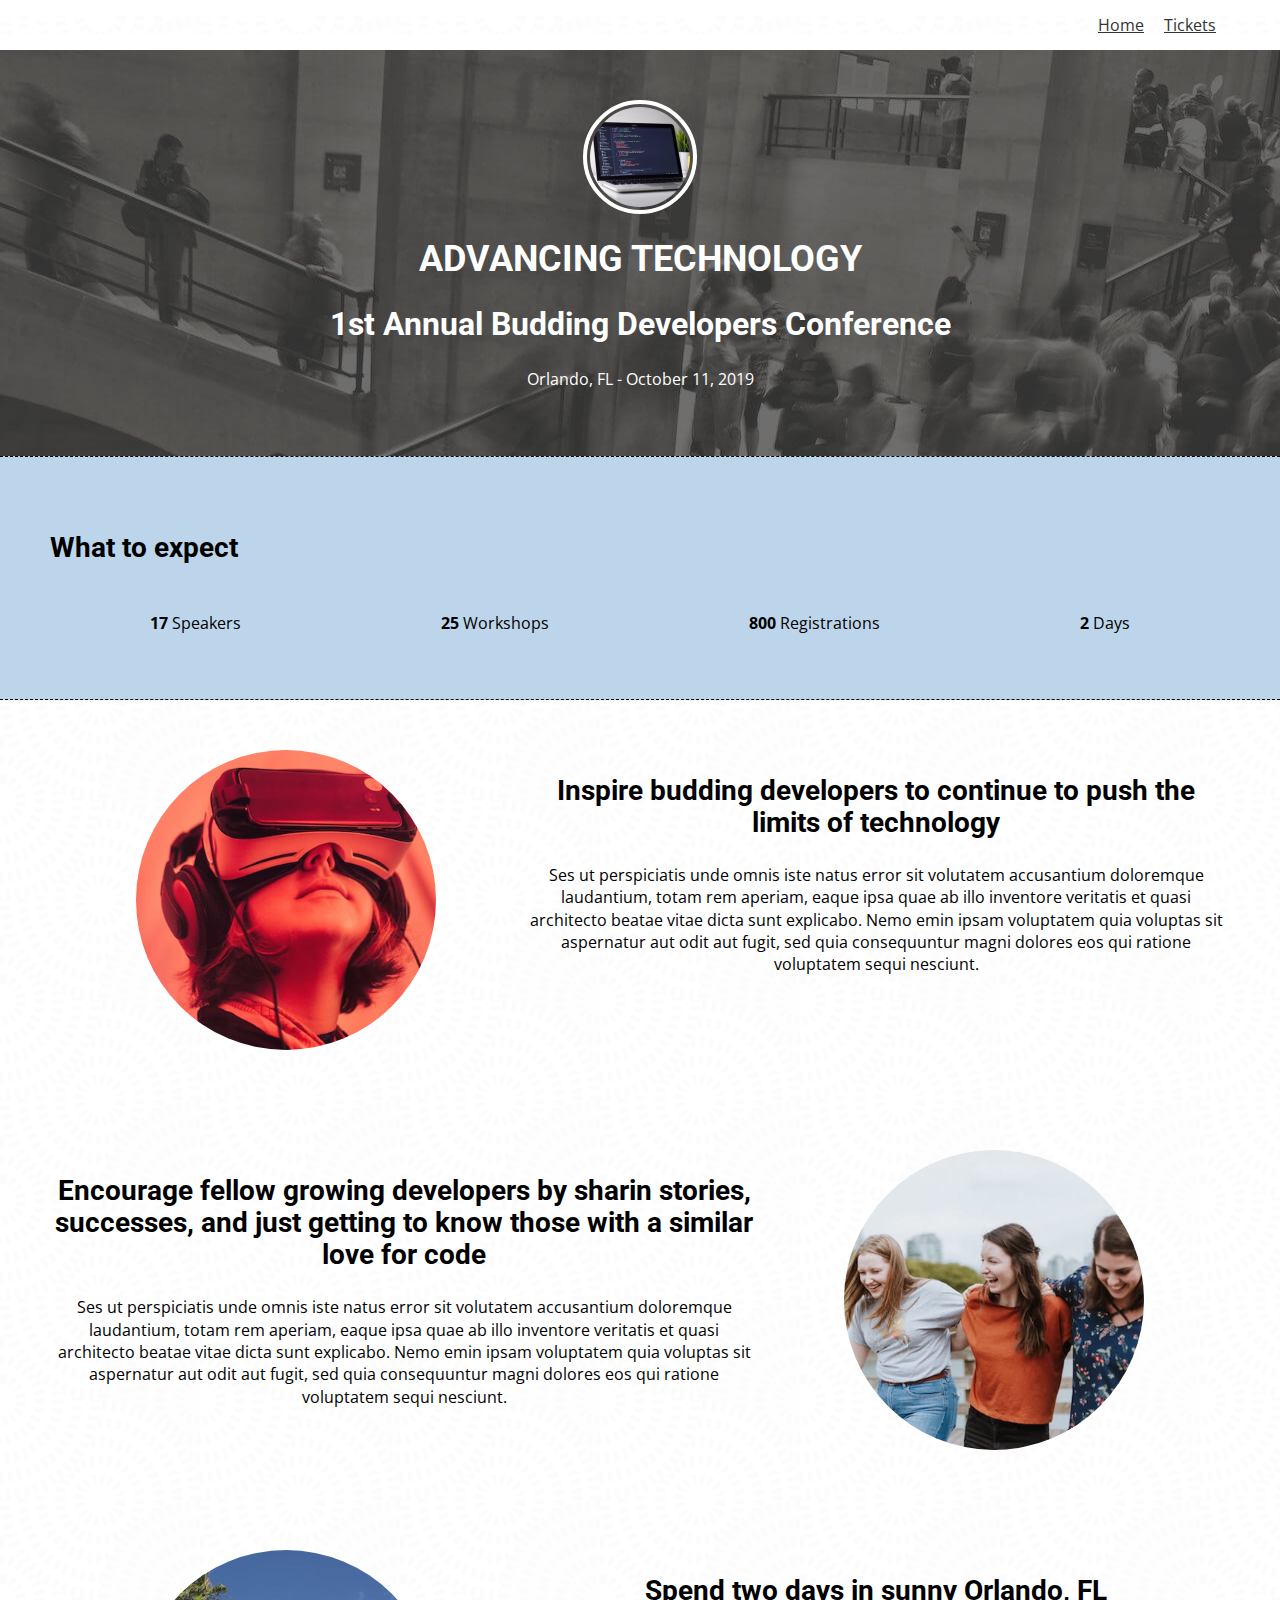
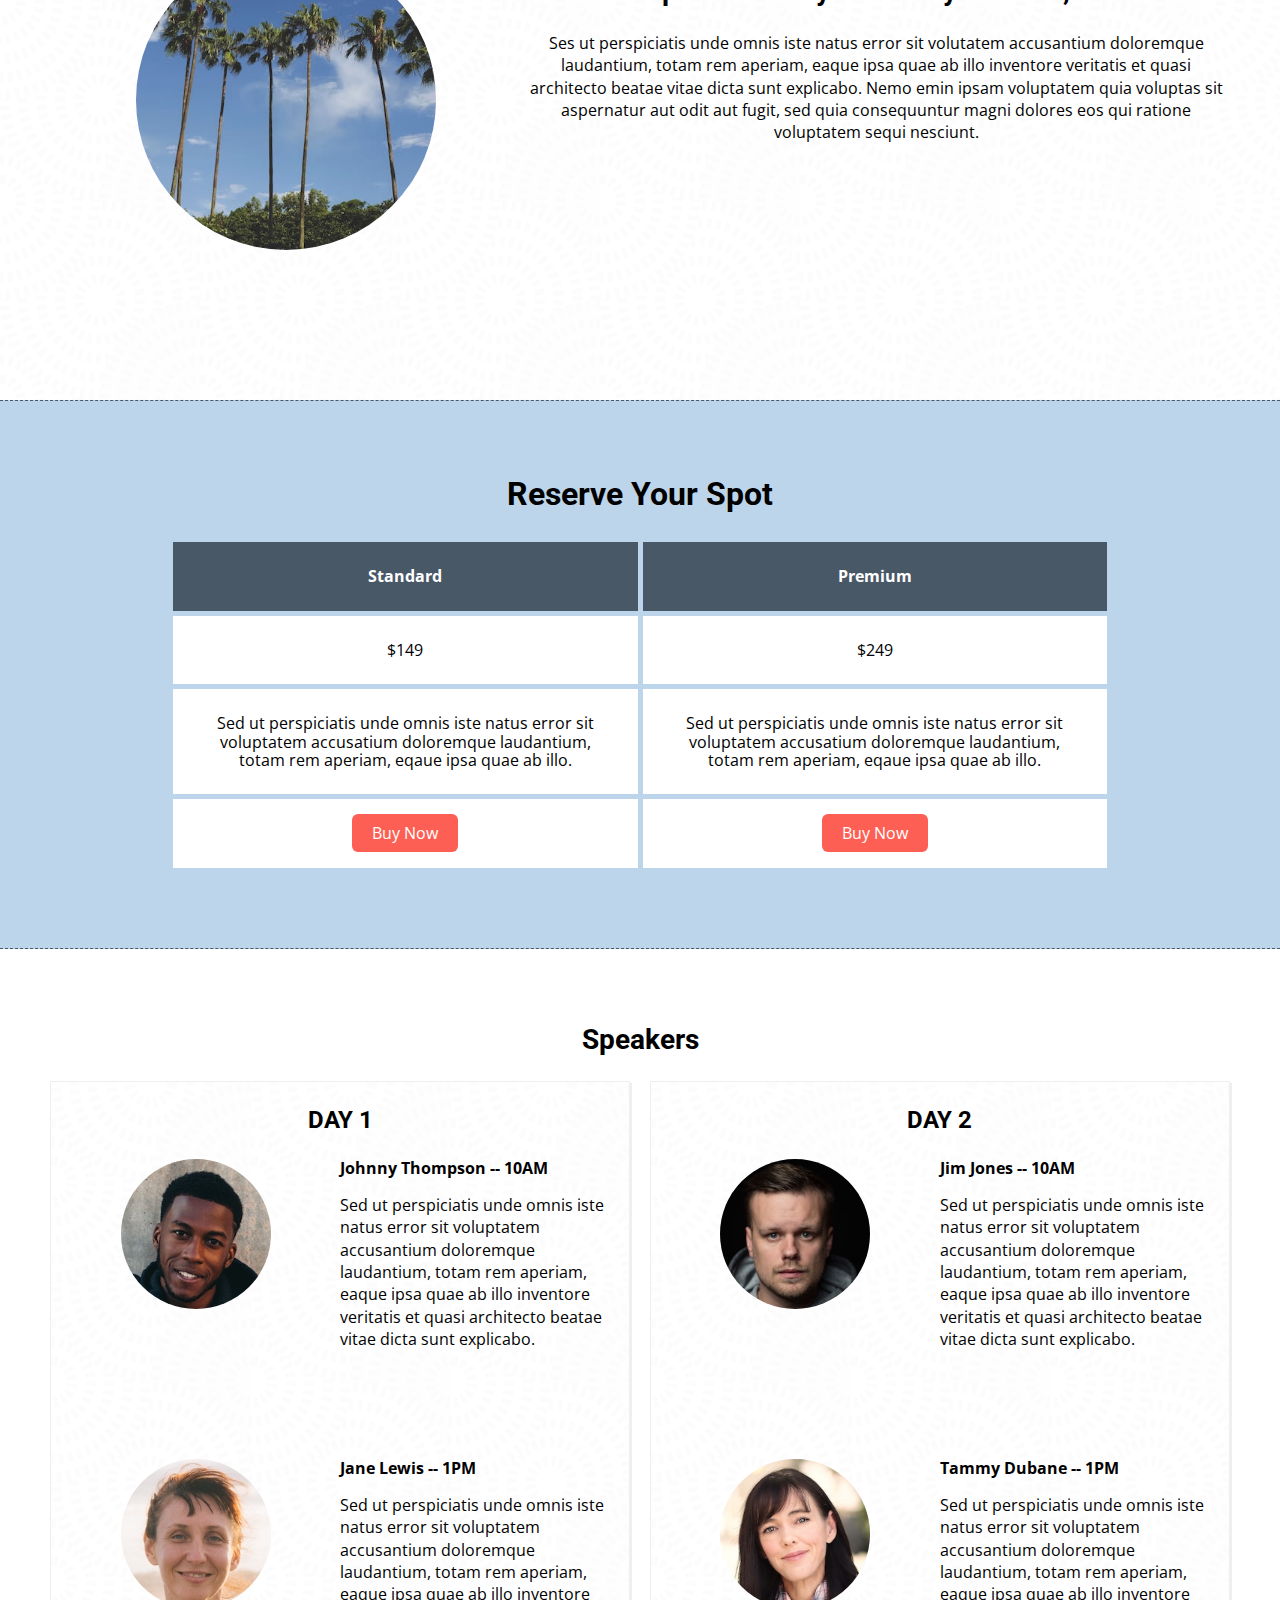
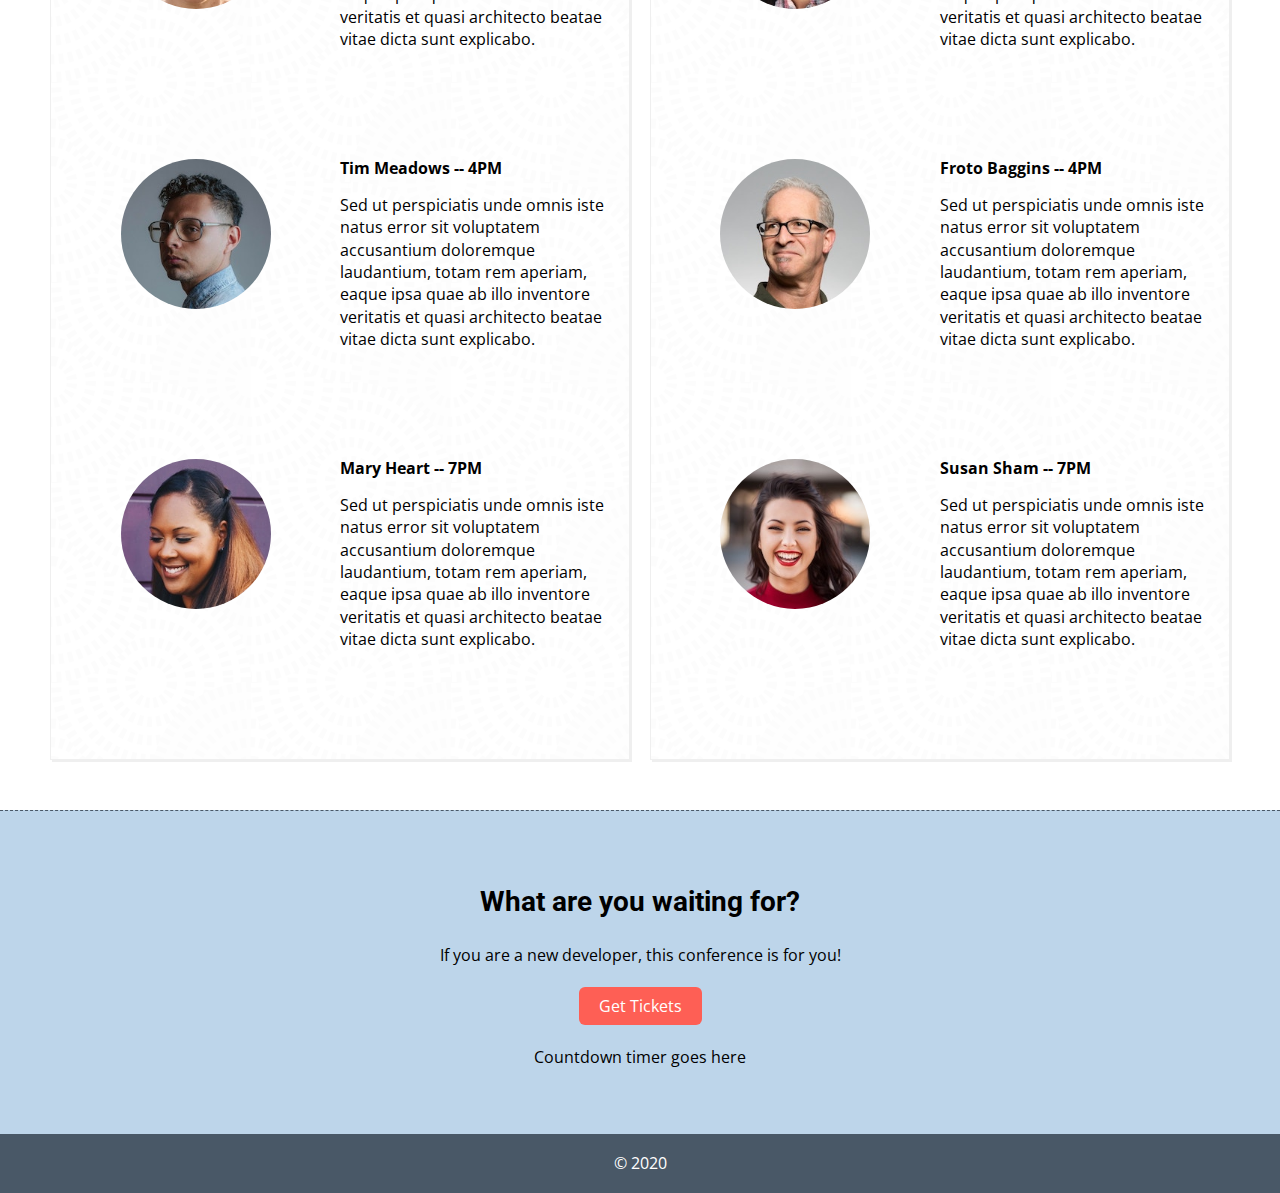
<file: index.html>
<!DOCTYPE html>
<html lang="en">

<head>
  <meta content="width=device-width, initial-scale=1" name="viewport" />
  <link href="css/normalize.css" rel="stylesheet">
  <link href="https://fonts.googleapis.com/css2?family=Open+Sans:wght@400;700&family=Roboto:wght@700&display=swap" rel="stylesheet">
  <link href="css/style.css" rel="stylesheet">
  <title>Advanced Technology</title>
</head>

<body>

  <nav>
    <ul>
      <li><a href="index.html">Home</a></li>
      <li><a href="tickets.html">Tickets</a></li>
    </ul>
  </nav>

  <header style= "background:url('images/conference-hero.jpg')">
    <div class="wrap">
      <img src="images/hero-symbol.jpg">
      <h1>ADVANCING TECHNOLOGY</h1>
      <h2>1st Annual Budding Developers Conference</h2>
      <p>Orlando, FL - October 11, 2019</p>
    </div>
  </header>
  
  <section class="benefits">
    <div class="wrap">
      <h3>What to expect</h3>
      <ul>
        <li><b>17</b> Speakers</li>
        <li><b>25</b> Workshops</li>
        <li><b>800</b> Registrations</li>
        <li><b>2</b> Days</li>
      </ul>
    </div>
  </section>
  
  <section id="three-points">
    <div class="wrap">
      <div class="three-points-section">
        <div class="three-points-section-image">
          <img src="images/technology-advancement.jpg">
        </div>
        <div class="three-points-section-text">
          <h3>Inspire budding developers to continue to push the limits of technology</h3>
          <p>Ses ut perspiciatis unde omnis iste natus error sit volutatem accusantium doloremque laudantium, totam rem aperiam, eaque ipsa quae ab illo inventore veritatis et quasi architecto beatae vitae dicta sunt explicabo. Nemo emin ipsam voluptatem quia voluptas sit aspernatur aut odit aut fugit, sed quia consequuntur magni dolores eos qui ratione voluptatem sequi nesciunt.</p>
        </div>
      </div>
  
      <div class="three-points-section">
        <div class="three-points-section-text">
          <h3>Encourage fellow growing developers by sharin stories, successes, and just getting to know those with a similar love for code</h3>
          <p>Ses ut perspiciatis unde omnis iste natus error sit volutatem accusantium doloremque laudantium, totam rem aperiam, eaque ipsa quae ab illo inventore veritatis et quasi architecto beatae vitae dicta sunt explicabo. Nemo emin ipsam voluptatem quia voluptas sit aspernatur aut odit aut fugit, sed quia consequuntur magni dolores eos qui ratione voluptatem sequi nesciunt.</p>
        </div>
        <div class="three-points-section-image">
         <img src="images/encouragement.jpg">
        </div>
      </div>
    
      <div class="three-points-section">
        <div class="three-points-section-image">
          <img src="images/orlando.jpg">
        </div>
        <div class="three-points-section-text">
          <h3>Spend two days in sunny Orlando, FL</h3>
          <p>Ses ut perspiciatis unde omnis iste natus error sit volutatem accusantium doloremque laudantium, totam rem aperiam, eaque ipsa quae ab illo inventore veritatis et quasi architecto beatae vitae dicta sunt explicabo. Nemo emin ipsam voluptatem quia voluptas sit aspernatur aut odit aut fugit, sed quia consequuntur magni dolores eos qui ratione voluptatem sequi nesciunt.</p>
        </div>
      </div>
    </div>

  </section>
  
  <section id="tickets" class="tickets">
    <div class="wrap">
      <h2>
        <th colspan=2>Reserve Your Spot</th>
      </h2>
      <table>
        <thead>
          <th>Standard</th>
          <th>Premium</th>
        </thead>
        <tbody>
          <tr>
            <td>$149</td>
            <td>$249</td>
          </tr>
          <tr>
            <td>Sed ut perspiciatis unde omnis iste natus error sit voluptatem accusatium doloremque laudantium, totam rem aperiam, eqaue ipsa quae ab illo.</td>
            <td>Sed ut perspiciatis unde omnis iste natus error sit voluptatem accusatium doloremque laudantium, totam rem aperiam, eqaue ipsa quae ab illo.</td>
          </tr>
          <tr>
            <td><a href="tickets.html" class="button">Buy Now</a></td>
            <td><a href="tickets.html" class="button">Buy Now</a></td>
          </tr>
        </tbody>
      </table>
    </div>
  </section>
  
  <section id="speakers">
    <div class="wrap">
      <h3>Speakers</h3>
      <div class="speakers-column-1">
        <h4>DAY 1</h4>
        <div class="speakers">
          <div class="speakers-image">
            <img src="images/dude-1.jpg" alt="photo of dude1">
          </div>
          <div class="speakers-text">
            <div>Johnny Thompson -- 10AM</div>
            <p>Sed ut perspiciatis unde omnis iste natus error sit voluptatem accusantium doloremque laudantium,
              totam
              rem
              aperiam, eaque ipsa quae ab illo inventore veritatis et quasi architecto beatae vitae dicta sunt
              explicabo.</p>
          </div>
        </div>
        <div class="speakers">
          <div class="speakers-image">
            <img src="images/lady-1.jpg" alt="photo of lady1">
          </div>
          <div class="speakers-text">
            <div>Jane Lewis -- 1PM</div>
            <p>Sed ut perspiciatis unde omnis iste natus error sit voluptatem accusantium doloremque laudantium,
              totam
              rem
              aperiam, eaque ipsa quae ab illo inventore veritatis et quasi architecto beatae vitae dicta sunt
              explicabo.</p>
          </div>
        </div>
        <div class="speakers">
          <div class="speakers-image">
            <img src="images/dude-2.jpg" alt="photo of dude1">
          </div>
          <div class="speakers-text">
            <div>Tim Meadows -- 4PM</div>
            <p>Sed ut perspiciatis unde omnis iste natus error sit voluptatem accusantium doloremque laudantium,
              totam
              rem
              aperiam, eaque ipsa quae ab illo inventore veritatis et quasi architecto beatae vitae dicta sunt
              explicabo.</p>
          </div>
        </div>
        <div class="speakers">
          <div class="speakers-image">
            <img src="images/lady-2.jpg" alt="photo of lady1">
          </div>
          <div class="speakers-text">
            <div>Mary Heart -- 7PM</div>
            <p>Sed ut perspiciatis unde omnis iste natus error sit voluptatem accusantium doloremque laudantium,
              totam
              rem
              aperiam, eaque ipsa quae ab illo inventore veritatis et quasi architecto beatae vitae dicta sunt
              explicabo.</p>
          </div>
        </div>
      </div>
      <div class="speakers-column-2">
        <h4>DAY 2</h4>
        <div class="speakers">
          <div class="speakers-image">
            <img src="images/dude-3.jpg" alt="photo of dude1">
          </div>
          <div class="speakers-text">
            <div>Jim Jones -- 10AM</div>
            <p>Sed ut perspiciatis unde omnis iste natus error sit voluptatem accusantium doloremque laudantium,
              totam
              rem
              aperiam, eaque ipsa quae ab illo inventore veritatis et quasi architecto beatae vitae dicta sunt
              explicabo.</p>
          </div>
        </div>
        <div class="speakers">
          <div class="speakers-image">
            <img src="images/lady-3.jpg" alt="photo of lady1">
          </div>
          <div class="speakers-text">
            <div>Tammy Dubane -- 1PM</div>
            <p>Sed ut perspiciatis unde omnis iste natus error sit voluptatem accusantium doloremque laudantium,
              totam
              rem
              aperiam, eaque ipsa quae ab illo inventore veritatis et quasi architecto beatae vitae dicta sunt
              explicabo.</p>
          </div>
        </div>
        <div class="speakers">
          <div class="speakers-image">
            <img src="images/dude-4.jpg" alt="photo of dude1">
          </div>
          <div class="speakers-text">
            <div>Froto Baggins -- 4PM</div>
            <p>Sed ut perspiciatis unde omnis iste natus error sit voluptatem accusantium doloremque laudantium,
              totam
              rem
              aperiam, eaque ipsa quae ab illo inventore veritatis et quasi architecto beatae vitae dicta sunt
              explicabo.</p>
          </div>
        </div>
        <div class="speakers">
          <div class="speakers-image">
            <img src="images/lady-4.jpg" alt="photo of lady1">
          </div>
          <div class="speakers-text">
            <div>Susan Sham -- 7PM</div>
            <p>Sed ut perspiciatis unde omnis iste natus error sit voluptatem accusantium doloremque laudantium,
              totam
              rem
              aperiam, eaque ipsa quae ab illo inventore veritatis et quasi architecto beatae vitae dicta sunt
              explicabo.</p>
          </div>
        </div>
      </div>
    </div>
  </section>

  <section id="conclusion">
    <div class="wrap">
      <h3>What are you waiting for? </h3>
      <p>If you are a new developer, this conference is for you!</p>
      <a href="tickets.html" class="button">Get Tickets</a>
      <p>Countdown timer goes here</p>
    </div>
  </section>

  <footer>
    &copy; 2020
  </footer>
</body>

</html>
</file>
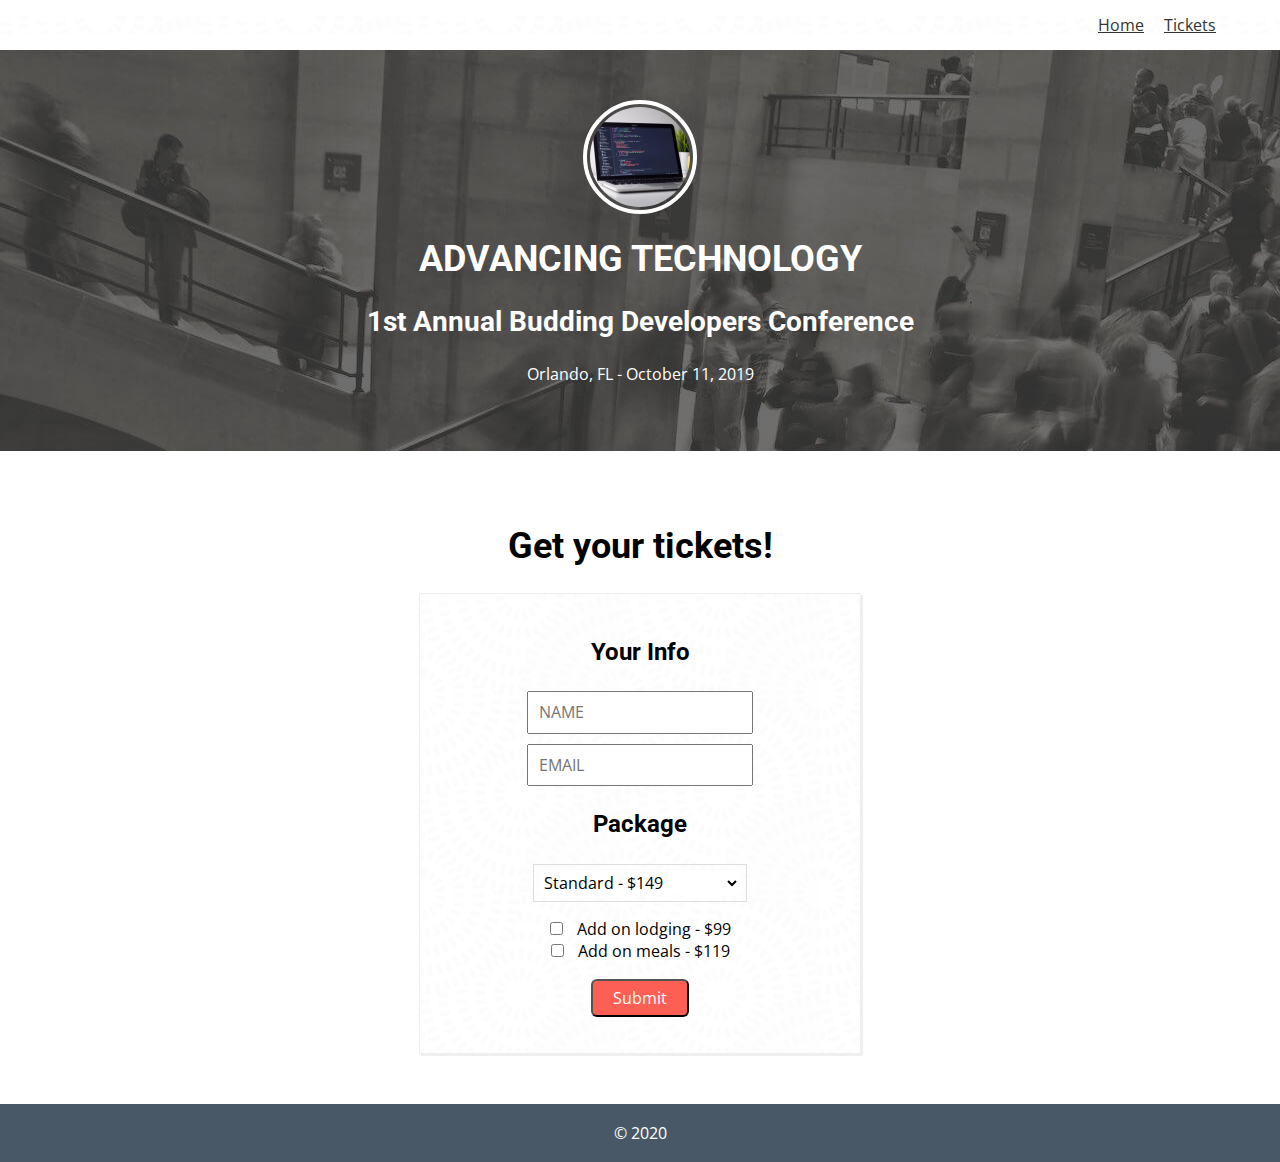
<file: tickets.html>
<!DOCTYPE html>
<html>
  <head>
    <meta content="width=device-width, initial-scale=1" name="viewport" />
    <link href="css/normalize.css" rel="stylesheet">
    <link href="https://fonts.googleapis.com/css2?family=Open+Sans:wght@400;700&family=Roboto:wght@700&display=swap" rel="stylesheet">
    <link href="css/style.css" rel="stylesheet">
    <title>Tickets</title>
  </head>

  <body>

    <nav>
      <ul>
        <li><a href="index.html">Home</a></li>
        <li><a href="tickets.html">Tickets</a></li>
      </ul>
    </nav>

    <header style= "background:url('images/conference-hero.jpg')">
      <div class="wrap">
        <img src="images/hero-symbol.jpg">
        <h1>ADVANCING TECHNOLOGY</h1>
        <h3>1st Annual Budding Developers Conference</h3>
        <p>Orlando, FL - October 11, 2019</p>
      </div>
    </header>
    
    <section id="form">
      <div class="wrap">
        <h1>Get your tickets!</h1>
        <form method="post" action>
          <h4>Your Info</h4>
          <label for="name">Name</label>
          <input class="input" type="text" name="name" placeholder="NAME" required>
          <label for="email">Email</label>
          <input class="input" type="text" name="name" placeholder="EMAIL" required>
          <h4>Package</h4>
          <p class="dropdown">
           <select name="package">
            <option value="standard">Standard - $149</option>
            <option value="premium">Premium - $249</option>
            </select>
          </p>
          <p>
            <input type="checkbox" name="lodging" value="lodging">
            Add on lodging - $99<br>
            <input id="meals" type="checkbox" value="meals"> Add on meals - $119</br>
          </p>
          <p><input type="submit" value="Submit"></p>
        </form>
     </div>
    </section>

    <footer class="footer">
      &copy; 2020
    </footer>
  </body>

</html>
</file>
<file: css/style.css>
h1, h2, h3, h4, h5 {
  font-family: 'Roboto', sans-serif;
  margin: 25px 0; 
}

h1 {
  font-size: 36px;
}
h2 {
  font-size: 32px;
}
h3 {
  font-size: 28px;
}
h4 {
  font-size: 24px;
}
h5 {
  font-size: 20px;
}

p {
  line-height: 1.4;
}

.button {
  background-color: #fe5f55;
  padding: 8px 20px;
  border-radius: 6px;
  color: white;
  text-decoration: none;
}

table {
  border-collapse: collapse;
}

td, th {
  border: 5px solid #BDD5EA;
  padding: 25px;
}

:focus {
  outline:none;
}

body {
  font-family: 'Open Sans', sans-serif;
  margin: 0 auto;

}

img {
  display: block; 
  max-width: 100%;

}

section {
  overflow: auto;
}

.wrap {
  max-width: 1280px;
  padding: 50px
}

/**** HOMEPAGE ****/

nav {
  padding: 0 5%;
  background: url(/images/swirl.png);
  background-repeat: repeat;
}

nav ul {
  display: flex;
  justify-content: flex-end;
}

nav ul li {
  list-style-type: none;
  margin-left: 20px;
}

nav ul li a {
  color: #333;
}

header {
  text-align: center; 
  color:#ffffff;
  padding: 80 px, 0;
}

header img {
  margin: 0 auto;
  width: 100px;
  border: 4px solid #ffff;
  padding: 3px;
  border-radius: 50%;
}

.benefits, .tickets, .conclusion {
  display: block;
  background-color: #bdd5ea;
  margin: 0, 0;
  border-top: dashed;
  border-bottom: dashed;
  border-width: thin;
}

section.benefits strong {
  font-size: 32px;
}

section.benefits h3 {
  margin-bottom: 50px;
}

section.benefits ul {
  display: flex;
  justify-content: space-around;
  padding:0;
}

section.benefits ul li {
  list-style-type: none;
}

section#three-points {
  background: url('/images/swirl.png');
  background-repeat: repeat;
  text-align: center;
}

.three-points-section {
  min-height: 400px;
  margin: 0 auto;
  border-radius: 50%;
}

.three-points-section img {
  width: 300px;
  margin: 0 auto;
  border-radius: 50%;
}

.three-points-section img:hover {
  border: 2px solid #495867;
  padding: 3px;
}

.three-points-section-image {
  width: 40%;
  float: left;
}

.three-points-section-text {
  width: 60%;
  float: left;
}

section#tickets {
  background: #BDD5EA;
  border-top: 1px dashed #495867;
  border-bottom: 1px dashed #495867;
  text-align: center;
}

section#tickets table {
  width: 80%;
  margin: 0 auto;
  margin-bottom: 25px;
}

section#tickets table th {
  background: #495867;
  color: #ffffff;
}

section#tickets table td {
  background: #ffffff;
}

section#speakers .wrap {
  overflow: auto;
}

section#speakers h3 {
  text-align: center;
}

.speakers-column-1 {
  float: left;
  width: 49%;
  background: url('/images/swirl.png');
  border: 1px solid #efefef;
  box-shadow: 2px 2px #efefef;
}

.speakers-column-2 {
  float: right;
  width: 49%;
  background: url('/images/swirl.png');
  border: 1px solid #efefef;
  box-shadow: 2px 2px #efefef;
}

.speakers-column-1 h4, .speakers-column-2 h4 {
  text-align: center;
}

.speakers {
  clear: both;
  min-height: 300px;
}

.speakers-section {
  min-height: 300px;
}

.speakers-section img {
  width: 150px;
  margin: 0 auto; 
}

.speakers-image {
  width: 50%;
  float: left;
}

.speakers-image img {
  width: 150px;
  margin: 0 auto;
  border-radius: 50%;
}

.speakers-image img:hover {
  border: 2px solid #495867;
  padding: 3px;
}

.speakers-text {
  width: 50%;
  float: left;
}

.speakers-text div {
  font-weight: bold;
}

section#conclusion {
  background: #BDD5EA;
  border-top: 1px dashed #495867;
  text-align: center;
}

section#conclusion .button {
  line-height: 3;
}

footer {
  color: #ffffff;
  text-align: center;
  background-color: #495867;
  padding: 20px;
}



/****TICKETS PAGE****/

.form h1 {
  text-align: center;
}

#form {
  margin: 0 auto;
  text-align: center;
}

#form form {
  margin: 0 auto;
  text-align: center;
  padding: 20px;
  width: 400px;
  background: url('/images/swirl.png');
  border: 1px solid #efefef;
  box-shadow: 2px 2px #efefef;
  max-width: 100;
}

#form form label {
  display: none;
}

#form form .input {
  padding: 10px;
  display: block;
  margin: 0 auto;
  margin-bottom: 10px;
}

#form form .dropdown {
  padding: 6px;
  display: block;
  margin: 0 auto;
  margin-bottom: 10px;
  border: 1px solid #dedede;
  width: 200px;
}

#form form .dropdown select {
  border: none;
  background-color: #fff;
  width: 100%;
}

#form form [type="checkbox"] {
  margin-right: 10px;
}

#form form input[type="submit"] {
  background-color: #fe5f55;
  color: white;
  padding: 8px 20px;
  border-radius: 6px;
} 

/**** MEDIA QUERIES ****/

@media only screen and (max-width: 767px) {
  h1 {
      font-size: 32px;
  }

  h2 {
      font-size: 28px;
  }

  h3 {
      font-size: 24px;
  }

  section.benefits {
      margin-bottom: 20px;
  }

  section.benefits strong {
      font-size: 26px;
  }

  section.benefits ul {
    display: block;
  }

  section.benefits ul li {
    margin-bottom: 10px;
  }

  section#three-points h3 {
      margin: 0;
  }

  section#three-points .three-points-section:first-child img,  section#three-points .three-points-section:last-child img {
      margin: 0;
  }

  section#three-points .three-points-section:nth-child(2) img {
      float: right;
  }

  .three-points-section {
      min-height: 450px;
  }

  .three-points-section img {
      width: 200px;
  }


  .speakers-column-1, .speakers-column-2 {
      width: 100%;
      float: left;
      margin-bottom: 20px;
  }

  .speakers {
      padding: 0 40px;
  }

  .speakers-image img {
      margin: 0;
  }

}

@media only screen and (max-width: 479px) {
  h1 {
      font-size: 28px;
  }

  h2 {
      font-size: 24px;
  }

  h3 {
      font-size: 20px;
  }

  body {
      font-size: 16px;
  }

  .wrap {
      padding: 20px;
  }

  #header {
      padding: 80px 10px;
  }

  .button {
      padding: 10px;
  }

  .three-points-section {
      min-height: 200px;
  }

  .three-points-section-image {
      display: none;
  }

  .three-points-section-text {
      width: 100%;
      margin-bottom: 40px;
  }

  .speakers {
      clear: both;
      min-height: 200px;
      margin-bottom: 40px;
  }

  .speakers-image {
      display: none;
  }

  .speakers-text {
      width: 100%;
  }

  .speakers-column-1, .speakers-column-2 {
      border: none;
      box-shadow: none;
  }
}
</file>
